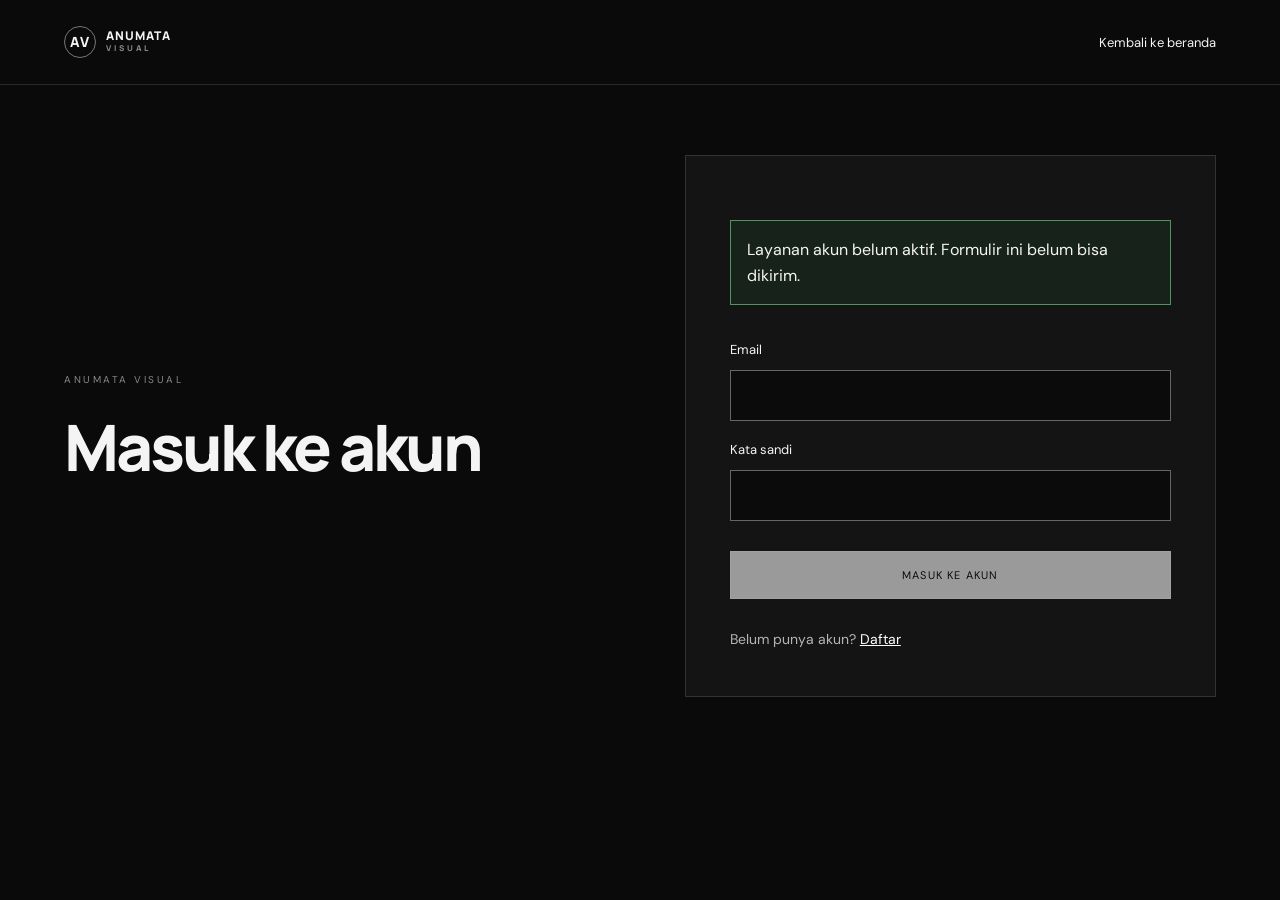
<file: login.html>
<!DOCTYPE html>
<html lang="id">
<head>
  <meta charset="UTF-8">
  <meta name="viewport" content="width=device-width, initial-scale=1.0">
  <title>Login | Anumata Visual</title>
  <link rel="preconnect" href="https://fonts.googleapis.com">
  <link rel="preconnect" href="https://fonts.gstatic.com" crossorigin>
  <link href="https://fonts.googleapis.com/css2?family=DM+Sans:wght@400;500;600;700&family=Manrope:wght@500;600;700;800&display=swap" rel="stylesheet">
  <link rel="stylesheet" href="style.css">
</head>
<body class="account-page">
  <header class="account-header">
    <a class="brand" href="index.html" aria-label="Beranda Anumata Visual">
      <span class="brand-mark">AV</span>
      <span>ANUMATA<br><small>VISUAL</small></span>
    </a>
    <nav aria-label="Navigasi akun">
      <a href="index.html">Kembali ke beranda</a>
    </nav>
  </header>
  <main class="account-main">
    <div class="auth-layout">
      <div class="auth-intro">
        <p class="eyebrow">Anumata Visual</p>
        <h1>Masuk ke akun</h1>
      </div>
      <section class="auth-card" aria-label="Formulir Login">
        <p class="notice">Layanan akun belum aktif. Formulir ini belum bisa dikirim.</p>
        <form class="auth-form" method="post">

          <label for="email">Email</label>
          <input id="email" type="email" autocomplete="username">
          <label for="password">Kata sandi</label>
          <input id="password" type="password" autocomplete="current-password">

          <button class="btn btn-light" type="submit" disabled>Masuk ke akun</button>
        </form>
        <p class="auth-switch">Belum punya akun? <a href="register.html">Daftar</a></p>
      </section>
    </div>
  </main>
</body>
</html>
</file>
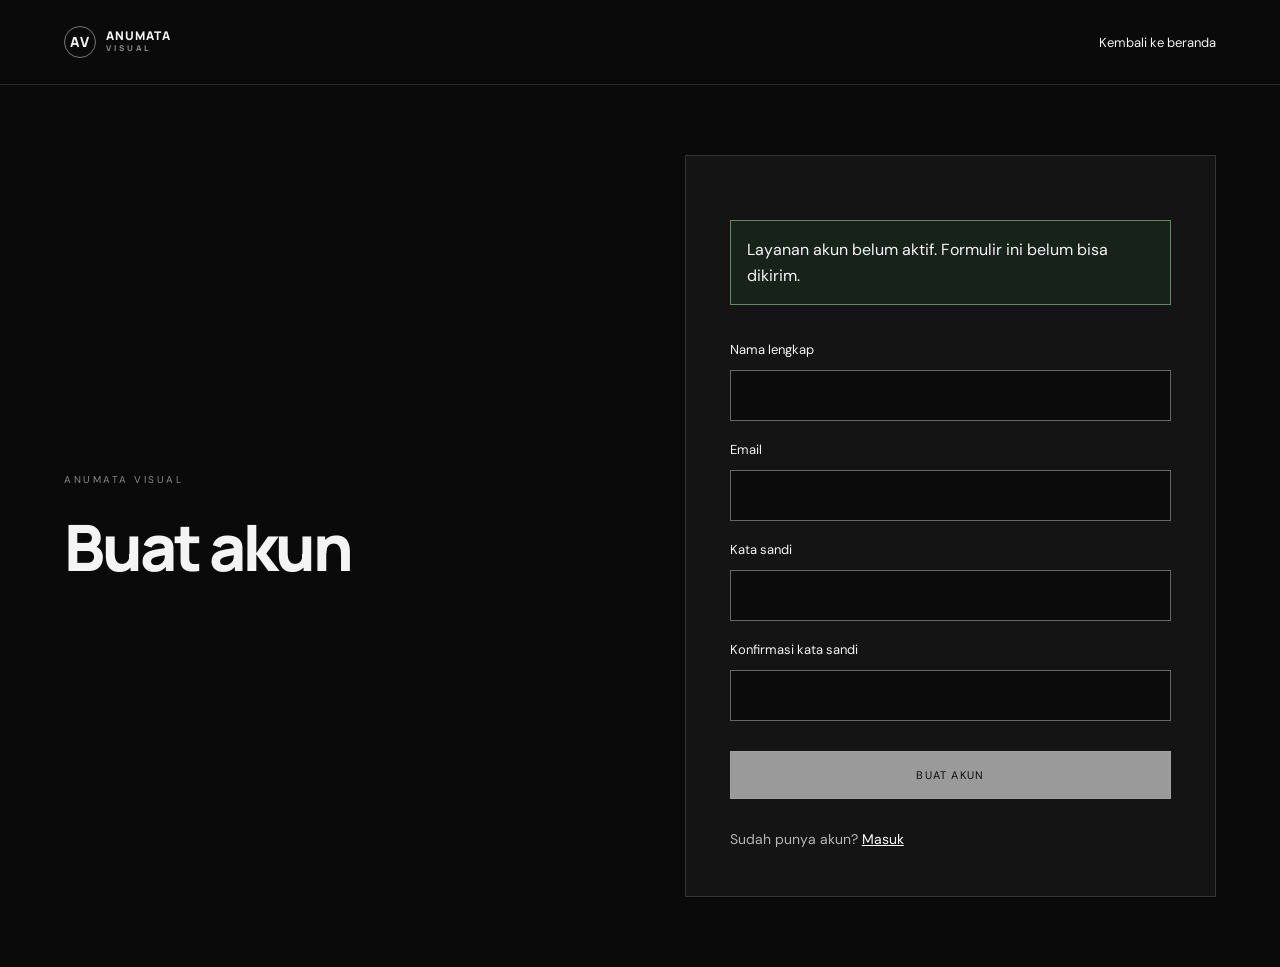
<file: register.html>
<!DOCTYPE html>
<html lang="id">
<head>
  <meta charset="UTF-8">
  <meta name="viewport" content="width=device-width, initial-scale=1.0">
  <title>Registrasi | Anumata Visual</title>
  <link rel="preconnect" href="https://fonts.googleapis.com">
  <link rel="preconnect" href="https://fonts.gstatic.com" crossorigin>
  <link href="https://fonts.googleapis.com/css2?family=DM+Sans:wght@400;500;600;700&family=Manrope:wght@500;600;700;800&display=swap" rel="stylesheet">
  <link rel="stylesheet" href="style.css">
</head>
<body class="account-page">
  <header class="account-header">
    <a class="brand" href="index.html" aria-label="Beranda Anumata Visual">
      <span class="brand-mark">AV</span>
      <span>ANUMATA<br><small>VISUAL</small></span>
    </a>
    <nav aria-label="Navigasi akun">
      <a href="index.html">Kembali ke beranda</a>
    </nav>
  </header>
  <main class="account-main">
    <div class="auth-layout">
      <div class="auth-intro">
        <p class="eyebrow">Anumata Visual</p>
        <h1>Buat akun</h1>
      </div>
      <section class="auth-card" aria-label="Formulir Registrasi">
        <p class="notice">Layanan akun belum aktif. Formulir ini belum bisa dikirim.</p>
        <form class="auth-form" method="post">
          <label for="fullName">Nama lengkap</label>
          <input id="fullName" autocomplete="name">
          <label for="email">Email</label>
          <input id="email" type="email" autocomplete="username">
          <label for="password">Kata sandi</label>
          <input id="password" type="password" autocomplete="new-password">
          <label for="confirmation">Konfirmasi kata sandi</label>
          <input id="confirmation" type="password" autocomplete="new-password">
          <button class="btn btn-light" type="submit" disabled>Buat akun</button>
        </form>
        <p class="auth-switch">Sudah punya akun? <a href="login.html">Masuk</a></p>
      </section>
    </div>
  </main>
</body>
</html>
</file>
<file: style.css>
* {
  margin: 0;
  padding: 0;
  box-sizing: border-box;
}

:root {
  --bg: #0a0a0a;
  --surface: #111111;
  --line: #292929;
  --text: #f4f4f4;
  --muted: #999999;
  --white: #ffffff;
  --ease: cubic-bezier(.22, 1, .36, 1);
}

html {
  scroll-behavior: smooth;
}

body {
  font-family: "DM Sans", sans-serif;
  background: var(--bg);
  color: var(--text);
  overflow-x: hidden;
}

body.lightbox-open {
  overflow: hidden;
}

a {
  color: inherit;
  text-decoration: none;
}

img {
  display: block;
  width: 100%;
  height: 100%;
  object-fit: cover;
}

button {
  font: inherit;
}

/* =========================
   NAVBAR
========================= */

.navbar {
  position: fixed;
  z-index: 50;
  top: 0;
  left: 0;
  width: 100%;
  height: 82px;
  padding: 0 5vw;
  display: flex;
  align-items: center;
  justify-content: space-between;
  border-bottom: 1px solid transparent;
  transition: .35s ease;
}

.navbar.scrolled {
  height: 70px;
  background: rgba(10, 10, 10, .88);
  backdrop-filter: blur(16px);
  border-color: var(--line);
}

.brand {
  display: flex;
  align-items: center;
  gap: 10px;
  font-family: Manrope, sans-serif;
  font-weight: 800;
  letter-spacing: 1px;
  font-size: 12px;
  line-height: .9;
}

.brand small {
  font-size: 8px;
  letter-spacing: 3px;
  color: #888;
}

.brand-mark {
  width: 32px;
  height: 32px;
  border: 1px solid #777;
  border-radius: 50%;
  display: grid;
  place-items: center;
  font-size: 14px;
}

.nav-links {
  display: flex;
  gap: 28px;
  font-size: 12px;
  color: #aaa;
}

.nav-links a {
  transition: .25s;
}

.nav-links a:hover {
  color: #fff;
}

.nav-cta {
  background: transparent;
  color: inherit;
  cursor: pointer;
  border: 1px solid #555;
  padding: 11px 17px;
  font-size: 11px;
  text-transform: uppercase;
  letter-spacing: 1px;
  transition: .3s;
}

.nav-cta:hover {
  background: #fff;
  color: #000;
}

.menu-toggle {
  display: none;
  background: none;
  border: 0;
  color: #fff;
  width: 35px;
}

.menu-toggle span {
  display: block;
  height: 1px;
  background: #fff;
  margin: 7px 0;
}

/* =========================
   GENERAL
========================= */

.section {
  padding: 130px 5vw;
}

.eyebrow {
  font-size: 10px;
  letter-spacing: 2.5px;
  color: #888;
  text-transform: uppercase;
  display: flex;
  align-items: center;
  gap: 12px;
  margin-bottom: 28px;
}

.eyebrow span {
  width: 28px;
  height: 1px;
  background: #888;
}

h1,
h2,
h3 {
  font-family: Manrope, sans-serif;
}

h1 {
  font-size: clamp(52px, 8vw, 118px);
  line-height: .88;
  letter-spacing: -6px;
  font-weight: 800;
}

h1 em,
h2 em {
  font-style: normal;
  color: #777;
}

.section-head {
  margin-bottom: 65px;
}

.section-head h2 {
  font-size: clamp(45px, 6vw, 90px);
  line-height: .9;
  letter-spacing: -4px;
}

.split {
  display: flex;
  justify-content: space-between;
  align-items: flex-end;
  gap: 50px;
}

.section-intro {
  max-width: 360px;
  color: #888;
  line-height: 1.7;
  font-size: 13px;
}

.text-link {
  font-size: 11px;
  text-transform: uppercase;
  letter-spacing: 1px;
  color: #bbb;
  border-bottom: 1px solid #444;
  padding-bottom: 5px;
}

.text-link span {
  margin-left: 8px;
}

/* =========================
   HERO
========================= */

.hero {
  min-height: 100vh;
  padding-top: 150px;
  display: grid;
  grid-template-columns: 1fr 1fr;
  gap: 5vw;
  align-items: center;
  position: relative;
}

.hero-text {
  max-width: 450px;
  color: #999;
  font-size: 15px;
  line-height: 1.8;
  margin: 34px 0;
}

.hero-actions {
  display: flex;
  align-items: center;
  gap: 28px;
}

.btn {
  padding: 15px 22px;
  font-size: 11px;
  text-transform: uppercase;
  letter-spacing: 1.2px;
}

.btn-light {
  background: #f4f4f4;
  color: #080808;
}

.hero-visual {
  height: 70vh;
  min-height: 500px;
  position: relative;
}

.hero-image {
  height: 100%;
  position: relative;
  overflow: hidden;
}

.hero-image img {
  filter: grayscale(1);
  transition: transform 1.2s var(--ease);
}

.hero-image:hover img {
  transform: scale(1.04);
}

.image-overlay {
  position: absolute;
  inset: 0;
  background: linear-gradient(
    180deg,
    transparent 60%,
    rgba(0, 0, 0, .65)
  );
}

.hero-tag {
  position: absolute;
  bottom: 28px;
  left: 28px;
  font: 12px/1.5 Manrope, sans-serif;
  letter-spacing: 2px;
}

.hero-tag small {
  color: #aaa;
  font-size: 8px;
}

.vertical-label {
  position: absolute;
  right: -55px;
  top: 50%;
  transform: rotate(90deg);
  font-size: 8px;
  color: #666;
  letter-spacing: 2px;
}

.scroll-cue {
  position: absolute;
  bottom: 35px;
  left: 5vw;
  color: #666;
  font-size: 9px;
  text-transform: uppercase;
  letter-spacing: 2px;
  display: flex;
  gap: 10px;
  align-items: center;
}

.scroll-cue span {
  width: 35px;
  height: 1px;
  background: #555;
}

/* =========================
   ABOUT
========================= */

.about {
  background: #f1f1f1;
  color: #111;
}

.about .eyebrow {
  color: #777;
}

.about .eyebrow span {
  background: #777;
}

.about-grid {
  display: grid;
  grid-template-columns: 1.2fr .8fr;
  gap: 10vw;
}

.big-copy {
  font: 500 clamp(30px, 4vw, 55px)/1.08 Manrope, sans-serif;
  letter-spacing: -2px;
}

.big-copy strong {
  font-weight: 800;
}

.about-copy {
  color: #666;
  line-height: 1.8;
  font-size: 14px;
}

.about-copy p + p {
  margin-top: 22px;
}

.about-copy .text-link {
  display: inline-block;
  color: #222;
  border-color: #aaa;
  margin-top: 28px;
}

.stats {
  border-top: 1px solid #ccc;
  margin-top: 100px;
  padding-top: 30px;
  display: grid;
  grid-template-columns: repeat(4, 1fr);
  gap: 30px;
}

.stats strong {
  font: 800 45px Manrope;
}

.stats span {
  display: block;
  color: #777;
  font-size: 10px;
  text-transform: uppercase;
  letter-spacing: 1px;
  margin-top: 5px;
}

/* =========================
   SERVICES
========================= */

.services {
  background: #0e0e0e;
}

.service-list {
  display: grid;
  grid-template-columns: repeat(4, 1fr);
  border-top: 1px solid var(--line);
}

.service-card {
  padding: 30px 25px 35px;
  border-right: 1px solid var(--line);
  min-height: 350px;
  position: relative;
  transition: .4s;
}

.service-card:first-child {
  border-left: 1px solid var(--line);
}

.service-card:hover {
  background: #161616;
  transform: translateY(-8px);
}

.service-number {
  color: #555;
  font-size: 10px;
}

.service-icon {
  font-size: 30px;
  color: #888;
  margin: 70px 0 25px;
}

.service-card h3 {
  font-size: 20px;
  margin-bottom: 13px;
}

.service-card p {
  color: #777;
  font-size: 12px;
  line-height: 1.7;
}

.service-card a {
  position: absolute;
  bottom: 28px;
  font-size: 10px;
  color: #aaa;
  text-transform: uppercase;
  letter-spacing: 1px;
}

/* =========================
   PORTFOLIO
========================= */

.portfolio {
  background: #f1f1f1;
  color: #111;
}

.portfolio .eyebrow {
  color: #777;
}

.portfolio .filters {
  display: flex;
  gap: 8px;
  flex-wrap: wrap;
  justify-content: flex-end;
}

.filter {
  border: 1px solid #ccc;
  background: transparent;
  color: #666;
  padding: 9px 13px;
  font-size: 9px;
  text-transform: uppercase;
  letter-spacing: 1px;
  cursor: pointer;
  transition: .25s;
}

.filter.active,
.filter:hover {
  background: #111;
  color: #fff;
  border-color: #111;
}

.portfolio-grid {
  display: grid;
  grid-template-columns: repeat(3, 1fr);
  grid-auto-rows: 310px;
  gap: 10px;
}

.portfolio-item {
  position: relative;
  overflow: hidden;
  cursor: pointer;
  background: #ddd;
}

.portfolio-item.tall {
  grid-row: span 2;
}

.portfolio-item.wide {
  grid-column: span 2;
}

.portfolio-item img {
  filter: grayscale(1);
  transition:
    transform .8s var(--ease),
    filter .5s;
}

.portfolio-item:hover img {
  transform: scale(1.05);
  filter: grayscale(0);
}

.portfolio-meta {
  position: absolute;
  left: 20px;
  bottom: 18px;
  color: #fff;
  z-index: 2;
  opacity: 0;
  transform: translateY(10px);
  transition: .35s;
}

.portfolio-item::after {
  content: "";
  position: absolute;
  inset: 0;
  background: linear-gradient(
    transparent 50%,
    rgba(0, 0, 0, .7)
  );
  opacity: .7;
}

.portfolio-item:hover .portfolio-meta {
  opacity: 1;
  transform: none;
}

.portfolio-meta span {
  display: block;
  text-transform: uppercase;
  font-size: 8px;
  letter-spacing: 2px;
  color: #ccc;
}

.portfolio-meta strong {
  font: 600 18px Manrope;
}

.portfolio-item.hidden {
  display: none;
}

/* =========================
   ACHIEVEMENT
========================= */

.achievement {
  background: #0a0a0a;
}

.achievement-grid {
  display: grid;
  grid-template-columns: 1fr 1fr;
  border-top: 1px solid var(--line);
}

.achievement-main {
  padding: 45px 5vw 45px 0;
  border-right: 1px solid var(--line);
}

.achievement-number {
  font-size: 10px;
  color: #555;
}

.achievement-main h3 {
  font-size: 34px;
  margin: 80px 0 18px;
}

.achievement-main p {
  max-width: 420px;
  color: #777;
  line-height: 1.8;
  font-size: 13px;
}

.client-marquee {
  margin-top: 80px;
  border-top: 1px solid var(--line);
  border-bottom: 1px solid var(--line);
  padding: 18px 0;
  display: flex;
  justify-content: space-between;
  gap: 20px;
  color: #555;
  font-size: 8px;
  letter-spacing: 2px;
}

.recognition-row {
  display: grid;
  grid-template-columns: 35px 1fr auto;
  align-items: center;
  padding: 25px 0 25px 45px;
  border-bottom: 1px solid var(--line);
}

.recognition-row span,
.recognition-row small {
  color: #555;
  font-size: 9px;
}

.recognition-row strong {
  font: 500 14px Manrope;
}

.testimonial {
  border-top: 1px solid var(--line);
  margin-top: 100px;
  padding-top: 50px;
  max-width: 900px;
}

.quote {
  font: 80px Georgia;
  color: #555;
  line-height: .4;
}

blockquote {
  font: 500 clamp(28px, 4vw, 48px)/1.2 Manrope;
  letter-spacing: -2px;
  margin: 20px 0 30px;
}

.testimonial p {
  font-size: 9px;
  color: #666;
  letter-spacing: 2px;
}

/* =========================
   TEAM
========================= */

.team {
  background: #111;
}

.team-grid {
  display: grid;
  grid-template-columns: repeat(3, 1fr);
  gap: 15px;
}

.team-photo {
  height: 480px;
  overflow: hidden;
  margin-bottom: 18px;
}

.team-photo img {
  filter: grayscale(1);
  transition: .8s;
}

.team-card:hover img {
  filter: grayscale(0);
  transform: scale(1.03);
}

.team-card h3 {
  font-size: 17px;
}

.team-card p {
  font-size: 10px;
  color: #777;
  margin-top: 5px;
  text-transform: uppercase;
  letter-spacing: 1px;
}

/* =========================
   CONTACT
========================= */

.contact {
  background: #f1f1f1;
  color: #111;
  display: grid;
  grid-template-columns: 1fr .45fr;
  gap: 8vw;
}

.contact .eyebrow {
  color: #777;
}

.contact-inner h2 {
  font-size: clamp(55px, 8vw, 115px);
  line-height: .85;
  letter-spacing: -6px;
}

.contact-inner > p:not(.eyebrow) {
  max-width: 470px;
  color: #777;
  line-height: 1.7;
  margin: 35px 0;
}

.huge-cta {
  display: inline-block;
  font: 600 clamp(20px, 2.8vw, 38px) Manrope;
  letter-spacing: -1px;
  border-bottom: 2px solid #111;
  padding-bottom: 7px;
}

.contact-details {
  border-left: 1px solid #ccc;
  padding-left: 35px;
  display: flex;
  flex-direction: column;
  justify-content: flex-end;
  gap: 28px;
}

.contact-details span {
  display: block;
  color: #999;
  font-size: 8px;
  text-transform: uppercase;
  letter-spacing: 2px;
  margin-bottom: 7px;
}

.contact-details a,
.contact-details p {
  font-size: 12px;
  color: #333;
}

/* =========================
   FOOTER
========================= */

footer {
  background: #0a0a0a;
  padding: 60px 5vw 30px;
  display: flex;
  justify-content: space-between;
  align-items: flex-end;
  border-top: 1px solid var(--line);
}

.footer-brand {
  font: 800 30px/.8 Manrope;
  letter-spacing: -2px;
}

.footer-brand span {
  color: #555;
}

footer p,
footer > a {
  font-size: 9px;
  color: #666;
}

/* =========================
   LIGHTBOX
========================= */

.lightbox {
  position: fixed;
  inset: 0;
  background: rgba(0, 0, 0, .96);
  z-index: 100;
  display: none;
  align-items: center;
  justify-content: center;
  padding: 5vw;
}

.lightbox.open {
  display: flex;
}

.lightbox img {
  max-width: 90vw;
  max-height: 85vh;
  width: auto;
  height: auto;
  object-fit: contain;
}

.lightbox-close {
  position: absolute;
  right: 35px;
  top: 25px;
  background: none;
  border: 0;
  color: #fff;
  font-size: 35px;
  cursor: pointer;
}

.lightbox-caption {
  position: absolute;
  bottom: 25px;
  left: 5vw;
  font: 12px Manrope;
  color: #aaa;
  text-transform: uppercase;
  letter-spacing: 2px;
}

/* =========================
   ANIMATION
========================= */

.reveal.reveal-ready {
  opacity: 0;
  transform: translateY(30px);
  transition:
    opacity .8s var(--ease),
    transform .8s var(--ease);
}

.reveal.visible {
  opacity: 1;
  transform: none;
}

.cursor-glow {
  position: fixed;
  width: 180px;
  height: 180px;
  border-radius: 50%;
  pointer-events: none;
  background: radial-gradient(
    circle,
    rgba(255, 255, 255, .035),
    transparent 70%
  );
  transform: translate(-50%, -50%);
  z-index: 2;
}

/* =========================
   TABLET
========================= */

@media (max-width: 900px) {

  .nav-links {
    gap: 15px;
  }

  .navbar > .nav-cta {
    display: none;
  }

  .hero {
    grid-template-columns: 1fr;
    padding-top: 130px;
  }

  .hero-visual {
    height: 55vh;
    min-height: 420px;
  }

  .vertical-label {
    display: none;
  }

  .hero-copy {
    order: 1;
  }

  .hero-visual {
    order: 2;
  }

  .service-list {
    grid-template-columns: repeat(2, 1fr);
  }

  .service-card:nth-child(2) {
    border-right: 0;
  }

  .service-card:nth-child(3) {
    border-left: 1px solid var(--line);
  }

  .portfolio-grid {
    grid-template-columns: repeat(2, 1fr);
  }

  .portfolio-item.wide {
    grid-column: span 2;
  }

  .team-photo {
    height: 350px;
  }

  .contact {
    grid-template-columns: 1fr;
  }

  .contact-details {
    border-left: 0;
    border-top: 1px solid #ccc;
    padding: 30px 0 0;
  }
}

/* =========================
   MOBILE
========================= */

@media (max-width: 650px) {

  .navbar {
    padding: 0 6vw;
  }

  .nav-links {
    position: fixed;
    top: 70px;
    left: 0;
    width: 100%;
    background: #0a0a0a;
    display: flex;
    flex-direction: column;
    padding: 25px 6vw;
    gap: 20px;
    transform: translateY(-140%);
    transition: .4s var(--ease);
    border-bottom: 1px solid var(--line);
  }

  .nav-links.open {
    transform: translateY(0);
  }

  .menu-toggle {
    display: block;
  }

  .section {
    padding: 90px 6vw;
  }

  h1 {
    font-size: 17vw;
    letter-spacing: -5px;
  }

  .hero {
    padding-top: 115px;
    gap: 40px;
  }

  .hero-text {
    font-size: 13px;
  }

  .hero-actions {
    flex-wrap: wrap;
  }

  .scroll-cue {
    display: none;
  }

  .section-head {
    margin-bottom: 40px;
  }

  .split {
    display: block;
  }

  .section-intro {
    margin-top: 25px;
  }

  .about-grid {
    grid-template-columns: 1fr;
    gap: 45px;
  }

  .stats {
    grid-template-columns: repeat(2, 1fr);
    margin-top: 60px;
  }

  .service-list {
    grid-template-columns: 1fr;
  }

  .service-card {
    border-left: 1px solid var(--line) !important;
    border-right: 1px solid var(--line) !important;
    min-height: 300px;
  }

  .service-icon {
    margin-top: 55px;
  }

  .portfolio .filters {
    justify-content: flex-start;
    margin-top: 25px;
  }

  .portfolio-grid {
    grid-template-columns: 1fr;
    grid-auto-rows: 280px;
  }

  .portfolio-item.wide,
  .portfolio-item.tall {
    grid-column: auto;
    grid-row: auto;
  }

  .achievement-grid {
    grid-template-columns: 1fr;
  }

  .achievement-main {
    border-right: 0;
    border-bottom: 1px solid var(--line);
    padding-right: 0;
  }

  .recognition-row {
    padding-left: 0;
  }

  .team-grid {
    grid-template-columns: 1fr;
  }

  .team-photo {
    height: 420px;
  }

  .contact-inner h2 {
    letter-spacing: -4px;
  }

  .huge-cta {
    font-size: 20px;
  }

  footer {
    display: block;
  }

  .footer-brand {
    margin-bottom: 35px;
  }

  footer p {
    margin-bottom: 12px;
  }

  .cursor-glow {
    display: none;
  }
}
/* Aksesibilitas dan halaman autentikasi */
html { scroll-padding-top: 100px; }
:focus-visible { outline: 3px solid #b58d51; outline-offset: 5px; }
.skip-link { position: fixed; top: 12px; left: 12px; padding: 15px; background: #fff; color: #111; z-index: 200; transform: translateY(-180%); }
.skip-link:focus { transform: none; }
.nav-links .account-nav { color: #fff; text-decoration: underline; text-underline-offset: 5px; }
.portfolio-item:focus-visible .portfolio-meta { opacity: 1; transform: none; }
.portfolio-item:focus-visible img { filter: grayscale(0); }
.account-page { min-height: 100vh; display: flex; flex-direction: column; }
.account-header { padding: 26px 5vw; display: flex; gap: 24px; justify-content: space-between; align-items: center; border-bottom: 1px solid var(--line); }
.account-header nav { display: flex; flex-wrap: wrap; align-items: center; gap: 24px; font-size: 13px; }
.account-header form { display: inline; }
.account-link { color: var(--text); border: 0; background: none; cursor: pointer; text-decoration: underline; }
.account-main { width: min(1200px, 90%); margin: 70px auto; flex: 1; }
.auth-layout { display: grid; grid-template-columns: 1fr 1fr; gap: 7vw; align-items: center; }
.auth-intro h1 { font-size: clamp(38px, 5vw, 76px); letter-spacing: -3px; line-height: 1.02; }
.auth-intro > p:not(.eyebrow) { color: #b5b5b5; line-height: 1.8; margin: 28px 0; }
.auth-card, .account-panel { background: #141414; border: 1px solid #333; padding: clamp(24px, 4vw, 44px); }
.auth-card h2, .account-panel h2 { font-size: 25px; margin-bottom: 16px; }
.account-muted { color: #b5b5b5; line-height: 1.8; margin: 16px 0 24px; overflow-wrap: anywhere; }
.auth-form { display: grid; gap: 12px; margin: 28px 0; }
.auth-form label { font-size: 13px; margin-top: 8px; }
.auth-form input { width: 100%; border: 1px solid #666; border-radius: 0; background: #0b0b0b; padding: 14px; color: #fff; font: inherit; min-width: 0; }
.auth-form small { color: #b5b5b5; font-size: 12px; }
.auth-form button { margin-top: 18px; cursor: pointer; border: 1px solid #fff; min-height: 48px; }
.auth-switch { color: #b5b5b5; font-size: 14px; line-height: 1.8; }
.auth-switch a { color: #fff; text-decoration: underline; }
.notice { border: 1px solid #64886c; padding: 16px; margin: 20px 0; line-height: 1.6; background: #17231a; }
.notice-error { border-color: #bd7777; background: #301d1d; }
.dashboard h1 { font-size: clamp(32px, 5vw, 64px); line-height: 1.15; letter-spacing: -2px; overflow-wrap: anywhere; }
.account-stats { display: grid; grid-template-columns: 1fr 1fr; gap: 24px; margin: 32px 0; }
.account-panel .btn { display: inline-block; }
.account-panel dt { color: #b5b5b5; font-size: 12px; margin-top: 18px; }
.account-panel dd { margin-top: 6px; overflow-wrap: anywhere; }
.metric { font: 700 64px Manrope, sans-serif; }
.table-scroll { overflow-x: auto; margin-top: 24px; }
table { width: 100%; border-collapse: collapse; text-align: left; }
caption { text-align: left; color: #b5b5b5; margin-bottom: 16px; }
th, td { padding: 16px 12px; border-bottom: 1px solid #444; font-size: 13px; overflow-wrap: anywhere; }
th { color: #b5b5b5; }
.account-footer { padding: 24px 5vw; }
.account-footer p { color: #aaa; font-size: 12px; }
.error-card { max-width: 640px; margin: auto; }
.error-card h1 { font-size: 38px; line-height: 1.2; letter-spacing: -1px; }
.error-card .btn { display: inline-block; }
@media (max-width: 900px) {
  .nav-links { gap: 12px; font-size: 11px; }
  .auth-layout { grid-template-columns: 1fr; gap: 40px; }
  .auth-intro h1 { font-size: 48px; }
}
@media (max-width: 650px) {
  .nav-links { visibility: hidden; pointer-events: none; }
  .nav-links.open { visibility: visible; pointer-events: auto; }
  .account-header { align-items: flex-start; }
  .account-header nav { justify-content: flex-end; gap: 16px; font-size: 12px; }
  .account-main { margin: 36px auto; }
  .account-stats { grid-template-columns: 1fr; }
  .recognition-row { grid-template-columns: 25px 1fr; gap: 8px; }
  .recognition-row small { grid-column: 2; }
}
@media (prefers-reduced-motion: reduce) {
  html { scroll-behavior: auto; }
  *, *::before, *::after { animation: none !important; transition: none !important; }
  .reveal.reveal-ready { opacity: 1; transform: none; }
  .cursor-glow { display: none; }
}

.reveal.reveal-ready.visible { opacity: 1; transform: none; }

.nav-login-mobile {
  display: none;
}

@media (max-width: 900px) {
  .nav-login-mobile {
    display: inline-block;
    padding: 0;
    border: 0;
    background: transparent;
    color: inherit;
    font: inherit;
    cursor: pointer;
  }
}

.floating-booking {
  position: fixed;
  right: max(20px, env(safe-area-inset-right));
  bottom: max(20px, env(safe-area-inset-bottom));
  z-index: 60;
  display: flex;
  align-items: center;
  justify-content: space-between;
  gap: 12px;
  min-height: 48px;
  padding: 12px 18px;
  border: 1px solid #aaa;
  border-radius: 0;
  background: #111;
  color: #fff;
  box-shadow: 0 8px 28px #0008;
  font-size: 13px;
  font-weight: 700;
  text-transform: uppercase;
  transition: padding .25s ease, background-color .25s ease;
}

.floating-booking:hover,
.floating-booking:focus-visible {
  padding-inline-start: 30px;
  background: #fff;
  color: #111;
}

.auth-form button:disabled {
  cursor: default;
  opacity: .6;
}

.admin-images {
  margin-top: 24px;
}

.admin-image-grid {
  display: grid;
  grid-template-columns: repeat(auto-fit, minmax(min(100%, 240px), 1fr));
  gap: 20px;
}

.admin-image-card {
  min-width: 0;
  padding: 16px;
  border: 1px solid var(--line);
}

.admin-image-card img {
  display: block;
  width: 100%;
  aspect-ratio: 16 / 10;
  margin-top: 12px;
  object-fit: cover;
  background: #222;
}

.admin-image-card .auth-form {
  margin: 12px 0;
}

.admin-image-card .auth-form button {
  margin-top: 0;
}
</file>
